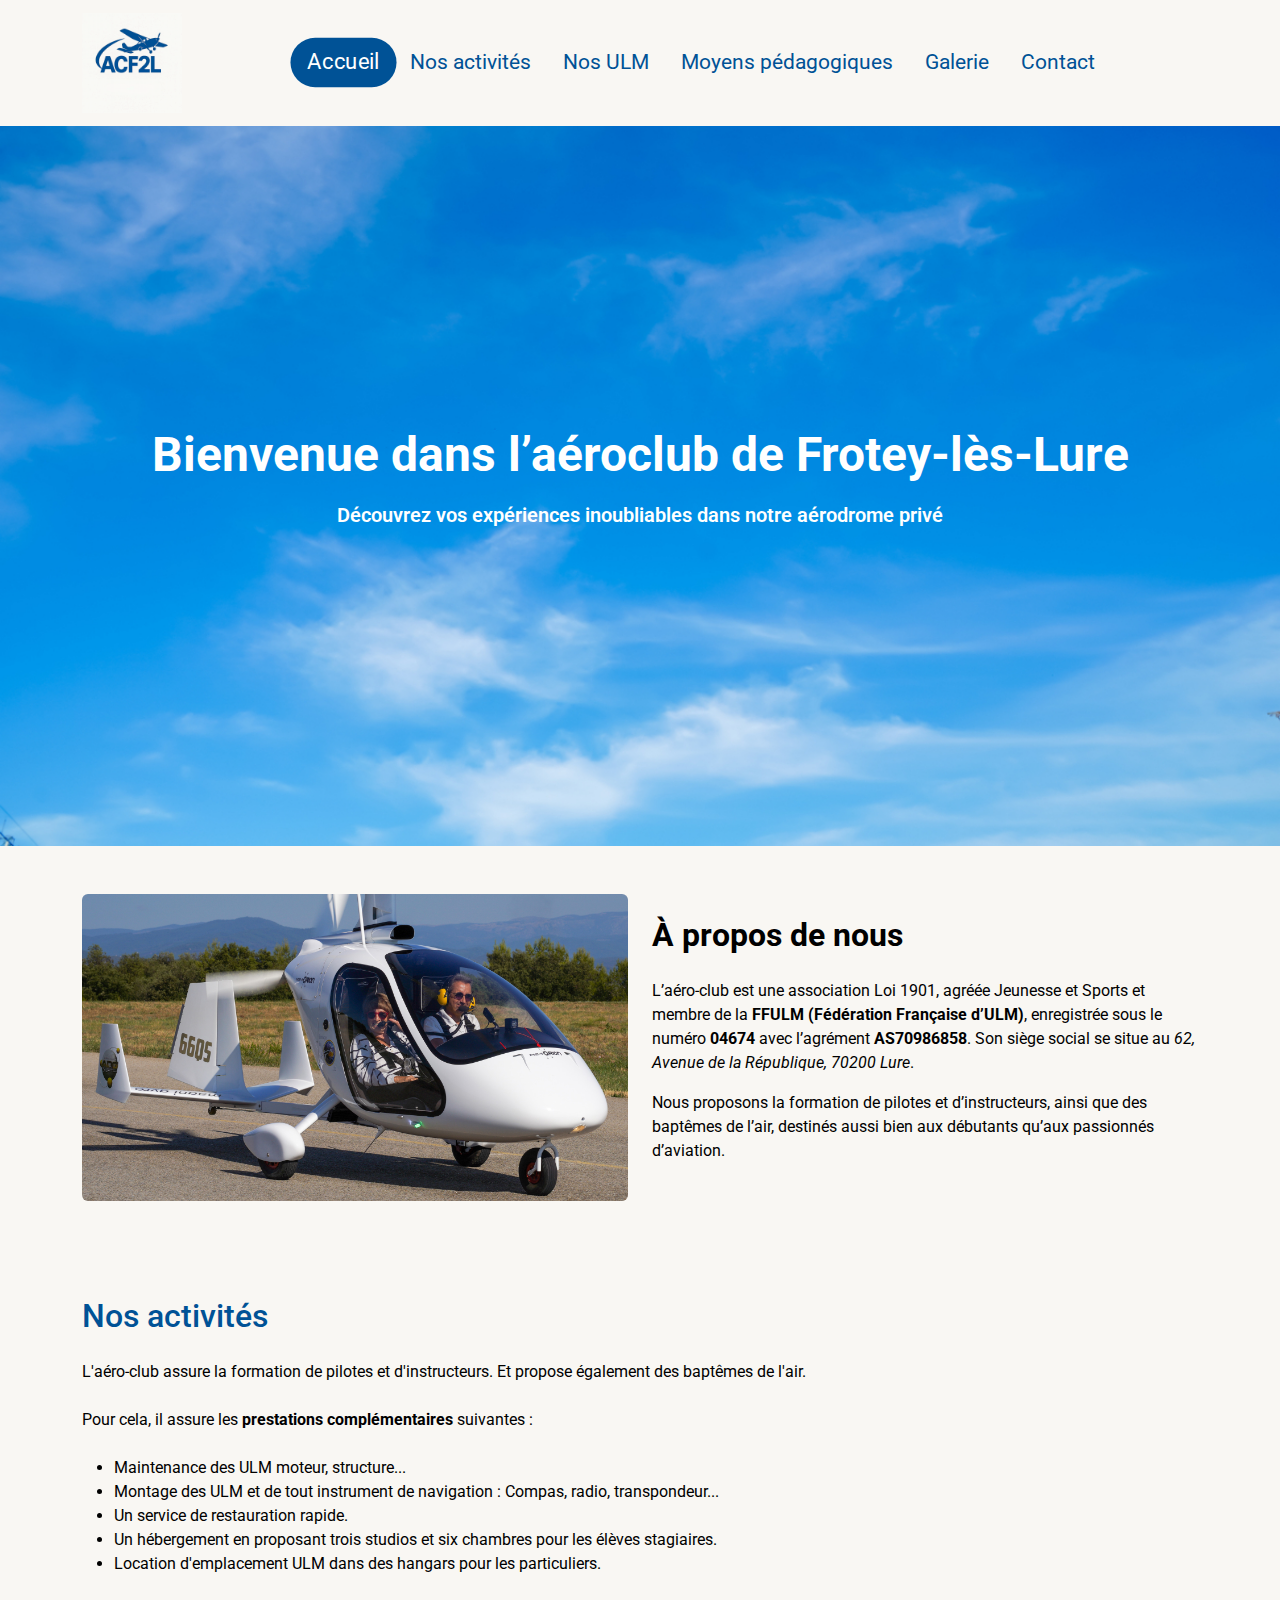
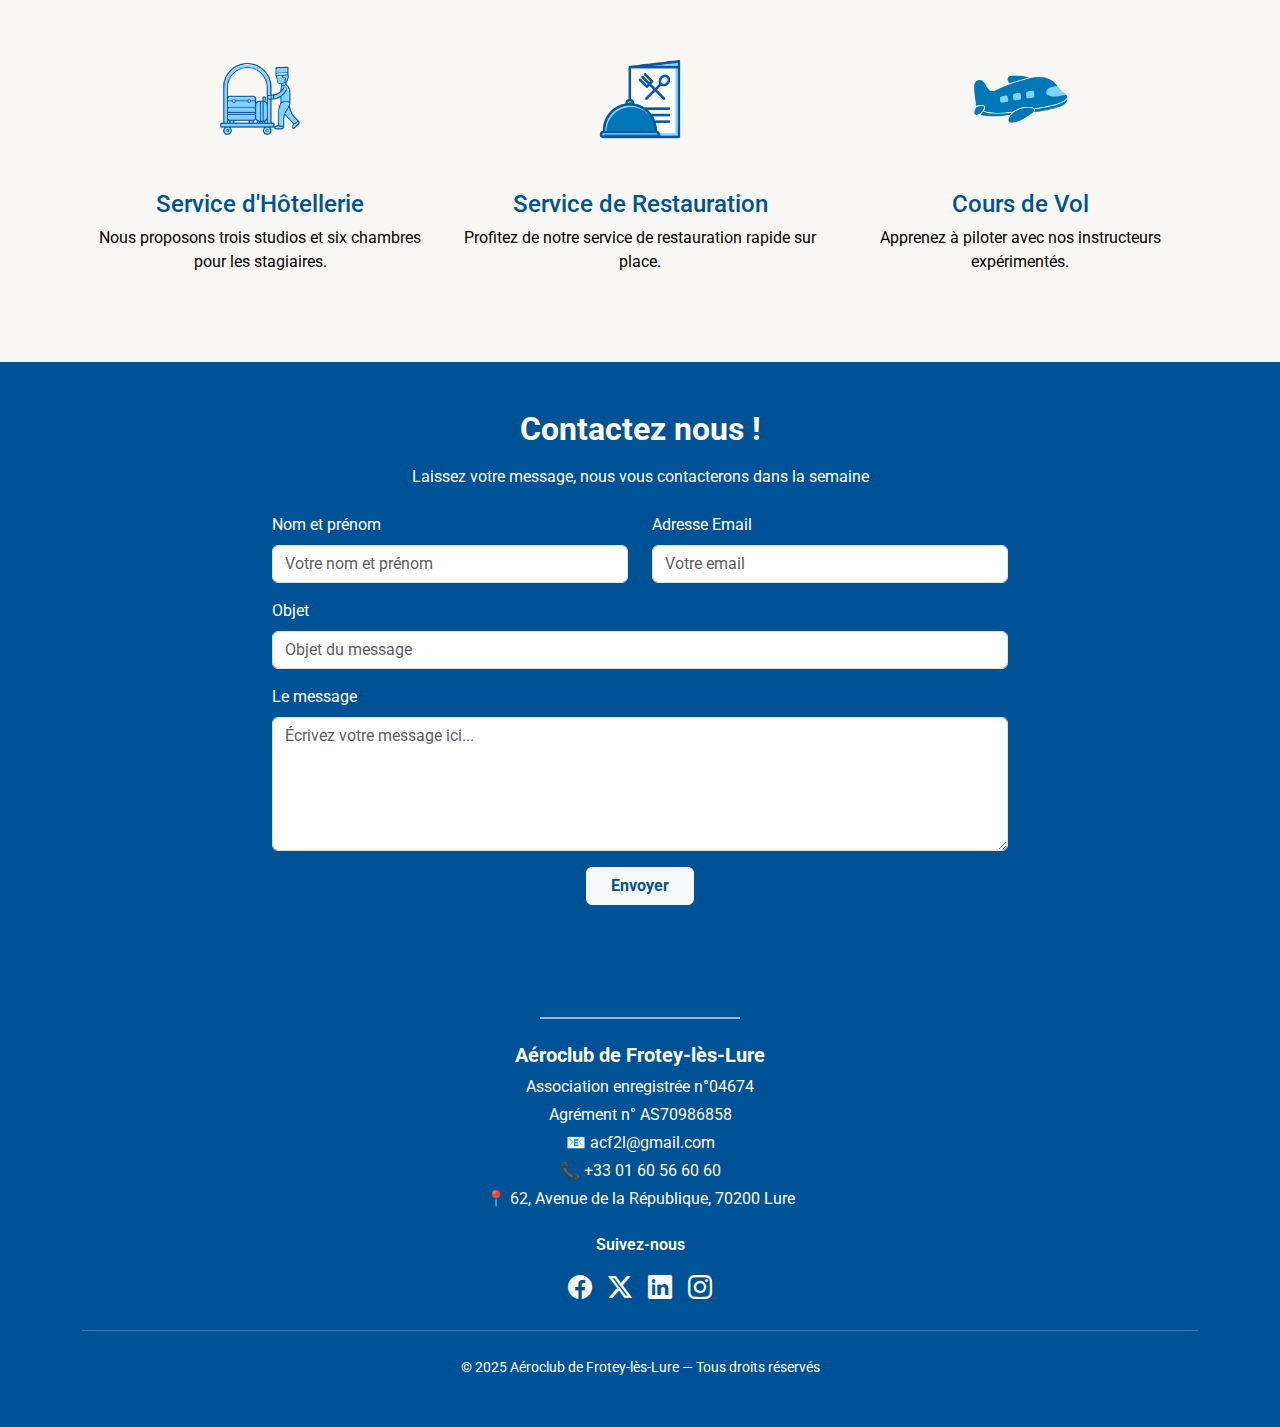
<file: index.html>
<!doctype html>
<html lang="fr">
<head>
  <meta charset="utf-8" />
  <meta name="viewport" content="width=device-width,initial-scale=1" />
  <title>Aéroclub de Frotey-lès-Lure</title>

  <link href="https://cdn.jsdelivr.net/npm/bootstrap@5.3.2/dist/css/bootstrap.min.css" rel="stylesheet">
  <link href="https://fonts.googleapis.com/css2?family=Roboto:wght@400;600;700&display=swap" rel="stylesheet">
  <link rel="stylesheet" href="style.css">
  <link rel="stylesheet" href="https://cdn.jsdelivr.net/npm/bootstrap-icons@1.11.3/font/bootstrap-icons.css">

</head>

<body data-bs-spy="scroll" data-bs-target="#mainNav" data-bs-offset="100" tabindex="0">

<!-- NAVBAR -->
<nav class="navbar navbar-expand-lg" id="mainNav">
  <div class="container">
    <!-- Logo -->
    <a class="navbar-brand d-flex align-items-center" href="#">
      <img src="images/logoacf2loff.png" alt="ACFL" width="100" class="me-2">
    </a>

    <button class="navbar-toggler" type="button" data-bs-toggle="collapse" data-bs-target="#mainNavContent"
      aria-controls="mainNavContent" aria-expanded="false" aria-label="Toggle navigation">
      <span class="navbar-toggler-icon"></span>
    </button>

    <!-- Liens -->
    <div class="collapse navbar-collapse justify-content-center" id="mainNavContent">
      <ul class="navbar-nav">
        <li class="nav-item"><a class="nav-link px-3 text-primary fw-normal" href="#accueil">Accueil</a></li>
        <li class="nav-item"><a class="nav-link px-3 text-primary fw-normal" href="#activites">Nos activités</a></li>
        <li class="nav-item"><a class="nav-link px-3 text-primary fw-normal" href="#ulm">Nos ULM</a></li>
        <li class="nav-item"><a class="nav-link px-3 text-primary fw-normal" href="#pedagogie">Moyens pédagogiques</a></li>
        <li class="nav-item"><a class="nav-link px-3 text-primary fw-normal" href="#galerie">Galerie</a></li>
        <li class="nav-item"><a class="nav-link px-3 text-primary fw-normal" href="#contact">Contact</a></li>
      </ul>
    </div>
  </div>
</nav>

<!-- HEADER -->
<div class="header d-flex align-items-center text-center text-white" id="accueil">
  <div class="container">
    <h1 class="display-5 fw-bold">Bienvenue dans l’aéroclub de Frotey-lès-Lure</h1>
    <p class="lead mt-3 fw-semibold">Découvrez vos expériences inoubliables dans notre aérodrome privé</p>
  </div>
</div>

<!-- À PROPOS -->
<section class="py-5" >
  <div class="container">
    <div class="row align-items-center">
      <div class="col-lg-6 text-center mb-4 mb-lg-0">
        <img src="images/autogire.jpg" alt="Autogire" class="img-fluid rounded">
      </div>
      <div class="col-lg-6">
        <h2 class="fw-bold mb-4">À propos de nous</h2>
        <p>
          L’aéro-club est une association Loi 1901, agréée Jeunesse et Sports et membre de la
          <strong>FFULM (Fédération Française d’ULM)</strong>, enregistrée sous le numéro
          <strong>04674</strong> avec l’agrément <strong>AS70986858</strong>.
          Son siège social se situe au <em>62, Avenue de la République, 70200 Lure</em>.
        </p>
        <p>
          Nous proposons la formation de pilotes et d’instructeurs, ainsi que des baptêmes de l’air,
          destinés aussi bien aux débutants qu’aux passionnés d’aviation.
        </p>
      </div>
    </div>
  </div>
</section>

<!-- ACTIVITÉS -->
<section id="activites" class="container my-5">
  <div class="row">
    <div class="col-12">
      <h2 class="text-primary mb-4">Nos activités</h2>
      <p class="mb-4">
        L'aéro-club assure la formation de pilotes et d'instructeurs. Et propose également des
        baptêmes de l'air.
      </p>
      <p class="mb-4">
        Pour cela, il assure les <strong>prestations complémentaires</strong> suivantes :
      </p>
      <ul class="mb-5">
        <li>Maintenance des ULM moteur, structure...</li>
        <li>Montage des ULM et de tout instrument de navigation : Compas, radio, transpondeur...</li>
        <li>Un service de restauration rapide.</li>
        <li>Un hébergement en proposant trois studios et six chambres pour les élèves stagiaires.</li>
        <li>Location d'emplacement ULM dans des hangars pour les particuliers.</li>
      </ul>
    </div>
  </div>

  <div class="row text-center">
    <div class="col-md-4 mb-4">
      <a href="#hotellerie">
        <img src="images/hotel.png" alt="Service d'Hôtellerie" class="img-fluid activity-image mb-3">
      </a>
      <h4 id="hotellerie" class="text-primary">Service d'Hôtellerie</h4>
      <p>Nous proposons trois studios et six chambres pour les stagiaires.</p>
    </div>
    <div class="col-md-4 mb-4">
      <a href="#restauration">
        <img src="images/restaurant.png" alt="Service de Restauration" class="img-fluid activity-image mb-3">
      </a>
      <h4 id="restauration" class="text-primary">Service de Restauration</h4>
      <p>Profitez de notre service de restauration rapide sur place.</p>
    </div>
    <div class="col-md-4 mb-4">
      <a href="#cours-vol">
        <img src="images/formation vol.png" alt="Cours de Vol" class="img-fluid activity-image mb-3">
      </a>
      <h4 id="cours-vol" class="text-primary">Cours de Vol</h4>
      <p>Apprenez à piloter avec nos instructeurs expérimentés.</p>
    </div>
  </div>
</section>

<!-- CONTACT -->
<section id="contact" class="py-5 text-white" style="background-color: rgb(0,82,150);">
  <div class="container">
    <div class="row justify-content-center">
      <div class="col-lg-8">
        <h2 class="fw-bold text-center mb-3">Contactez nous !</h2>
        <p class="text-center mb-4">Laissez votre message, nous vous contacterons dans la semaine</p>

        <form>
          <div class="row">
            <div class="col-md-6 mb-3">
              <label for="name" class="form-label">Nom et prénom</label>
              <input type="text" class="form-control" id="name" placeholder="Votre nom et prénom" required>
            </div>
            <div class="col-md-6 mb-3">
              <label for="email" class="form-label">Adresse Email</label>
              <input type="email" class="form-control" id="email" placeholder="Votre email" required>
            </div>
          </div>

          <div class="mb-3">
            <label for="subject" class="form-label">Objet</label>
            <input type="text" class="form-control" id="subject" placeholder="Objet du message" required>
          </div>

          <div class="mb-3">
            <label for="message" class="form-label">Le message</label>
            <textarea class="form-control" id="message" rows="5" placeholder="Écrivez votre message ici..." required></textarea>
          </div>

          <div class="text-center">
            <button type="submit" class="btn btn-light fw-bold px-4" style="color: rgb(0,82,150);">
              Envoyer
            </button>
          </div>
        </form>
      </div>
    </div>
  </div>
</section>

<!-- FOOTER -->
<footer class="footer text-white py-5">
  <div class="container text-center">
    <hr class="footer-divider border-light mb-4">
    <h5 class="fw-bold">Aéroclub de Frotey-lès-Lure</h5>
    <p class="mb-1">Association enregistrée n°04674</p>
    <p class="mb-1">Agrément n° AS70986858</p>
    <p class="mb-1">📧 acf2l@gmail.com</p>
    <p class="mb-1">📞 +33 01 60 56 60 60</p>
    <p>📍 62, Avenue de la République, 70200 Lure</p>

    <div class="mt-4">
      <h6 class="fw-semibold mb-3">Suivez-nous</h6>
      <div class="d-flex justify-content-center gap-3">
        <a href="#" class="text-white fs-4"><i class="bi bi-facebook"></i></a>
        <a href="#" class="text-white fs-4"><i class="bi bi-twitter-x"></i></a>
        <a href="#" class="text-white fs-4"><i class="bi bi-linkedin"></i></a>
        <a href="#" class="text-white fs-4"><i class="bi bi-instagram"></i></a>
      </div>
    </div>

    <hr class="border-light my-4">
    <small>© 2025 Aéroclub de Frotey-lès-Lure — Tous droits réservés</small>
  </div>
</footer>

<script src="https://cdn.jsdelivr.net/npm/bootstrap@5.3.2/dist/js/bootstrap.bundle.min.js"></script>
</body>
</html>
</file>
<file: style.css>
/* ------------------------------- */
/* Couleurs globales */
/* ------------------------------- */
.text-primary {
  color: rgb(0, 82, 150) !important;
}

/* ------------------------------- */
/* Fond général */
/* ------------------------------- */
body {
  background-color: rgb(249, 247, 243);
  font-family: 'Roboto', sans-serif;
  color: #000;
  margin: 0;
  padding: 0;
}

/* ------------------------------- */
/* Navbar */
/* ------------------------------- */
.navbar {
  background-color: rgb(249, 247, 243);
  position: sticky;
  top: 0;
  z-index: 1020;
}

.navbar .nav-link {
  color: rgb(0, 82, 150);
  font-size: 1.3rem;
  padding: 0.5rem 1rem;
  border-radius: 4rem;
  transition: all 0.3s ease;
}

.navbar .nav-link:hover,
.navbar .nav-link.active {
  color: #fff !important;
  background-color: rgb(0, 82, 150);
  transform: scale(1.05);
}

/* ------------------------------- */
/* Titres section Activités */
/* ------------------------------- */
#activites h2,
#activites h4 {
  color: rgb(0, 82, 150);
}

/* ------------------------------- */
/* Header avec image */
/* ------------------------------- */
.header {
  background: url('images/ciel.jpg') center/cover no-repeat;
  min-height: 80vh;
  display: flex;
  align-items: center;
  justify-content: center;
  color: white;
  text-align: center;
}

.activity-image {
  max-height: 150px;
  width: auto;
}

/* ------------------------------- */
/* Section Nos ULM */
/* ------------------------------- */
#ulm {
  background-color: rgb(249, 247, 243); 
}

#ulm h2,
#ulm h5 {
  color: rgb(0, 82, 150) !important; 
}

.carousel-control-prev-icon,
.carousel-control-next-icon {
  background-image: none !important;
}

#ulmCarousel .custom-carousel-control {
  position: absolute;
  top: 50%;
  transform: translateY(-50%);
  width: 3.6rem;
  height: 3.6rem;
  border-radius: 50%;
  background-color: rgb(0, 82, 150);
  border: none;
  display: flex;
  align-items: center;
  justify-content: center;
  box-shadow: 0 6px 18px rgba(0,0,0,0.12);
  z-index: 5;
}

#ulmCarousel .carousel-control-prev.custom-carousel-control {
  left: -1.6rem;
}

#ulmCarousel .carousel-control-next.custom-carousel-control {
  right: -1.6rem;
}

#ulmCarousel .custom-carousel-icon {
  font-size: 1.3rem;
  color: #ffffff;
  line-height: 1;
}

@media (max-width: 576px) {
  #ulmCarousel .custom-carousel-control {
    width: 2.8rem;
    height: 2.8rem;
  }
  #ulmCarousel .carousel-control-prev.custom-carousel-control { left: 0.4rem; }
  #ulmCarousel .carousel-control-next.custom-carousel-control { right: 0.4rem; }
  #ulmCarousel .custom-carousel-icon { font-size: 1rem; }
}

#ulmCarousel .carousel-indicators {
  position: relative;
  bottom: 0;
  margin-top: 20px;
}

#ulmCarousel .carousel-indicators button {
  width: 12px;
  height: 12px;
  border-radius: 50%;
  background-color: rgb(0, 82, 150);
  opacity: 0.5;
  transition: all 0.25s ease;
  border: none;
  margin: 0 6px;
}

#ulmCarousel .carousel-indicators .active {
  width: 20px;
  height: 20px;
  opacity: 1;
}

/* ------------------------------- */
/* Section Moyens pédagogiques */
/* ------------------------------- */
#pedagogie {
  background-color: rgb(249, 247, 243);
  padding-top: 3rem;
  padding-bottom: 3rem;
}

#pedagogie h2 {
  color: rgb(0, 82, 150) !important;
}

#pedagogie ul li {
  display: flex;
  align-items: flex-start;
  gap: 0.75rem;             
  font-size: 1.05rem;
  line-height: 1.6;
}

#pedagogie i.bi {
  font-size: 1.25rem;
  color: rgb(0, 82, 150) !important;
  margin-top: 0.2rem; 
}

#pedagogie strong {
  font-weight: 600;
  color: #000;
}

/* ------------------------------- */
/* Section Galerie */
/* ------------------------------- */
#galerie h2 {
  color: rgb(0, 82, 150) !important; 
}

#galerie .carousel-caption h5,
#galerie .carousel-caption p {
  color: #fff !important;
  text-shadow: 0 2px 6px rgba(0,0,0,0.65);
}

#carouselGalerie .custom-carousel-control {
  position: absolute;
  top: 50%;
  transform: translateY(-50%);
  width: 3.6rem;
  height: 3.6rem;
  border-radius: 50%;
  background-color: rgb(0, 82, 150);
  border: none;
  display: flex;
  align-items: center;
  justify-content: center;
  box-shadow: 0 6px 18px rgba(0,0,0,0.12);
  z-index: 5;
}

#carouselGalerie .carousel-control-prev.custom-carousel-control {
  left: -1.6rem;
}

#carouselGalerie .carousel-control-next.custom-carousel-control {
  right: -1.6rem;
}

#carouselGalerie .custom-carousel-icon {
  font-size: 1.3rem;
  color: #ffffff;
  line-height: 1;
}

@media (max-width: 576px) {
  #carouselGalerie .custom-carousel-control {
    width: 2.8rem;
    height: 2.8rem;
  }
  #carouselGalerie .carousel-control-prev.custom-carousel-control { left: 0.4rem; }
  #carouselGalerie .carousel-control-next.custom-carousel-control { right: 0.4rem; }
  #carouselGalerie .custom-carousel-icon { font-size: 1rem; }
}

#carouselGalerie .carousel-indicators {
  position: relative;
  bottom: 0;
  margin-top: 20px;
}

#carouselGalerie .carousel-indicators button {
  width: 12px;
  height: 12px;
  border-radius: 50%;
  background-color: rgb(0, 82, 150);
  opacity: 0.5;
  transition: all 0.25s ease;
  border: none;
  margin: 0 6px;
}

#carouselGalerie .carousel-indicators .active {
  width: 20px;
  height: 20px;
  opacity: 1;
}

/* ------------------------------- */
/* Footer */
/* ------------------------------- */
.footer {
  background-color: rgb(0, 82, 150);
}

.footer-divider {
  opacity: 0.6;
  border-top: 2px solid #fff;
  max-width: 200px;
  margin-left: auto;
  margin-right: auto;
}

.footer a {
  transition: transform 0.2s ease, opacity 0.2s ease;
}

.footer a:hover {
  opacity: 0.8;
  transform: scale(1.1);
}
</file>
